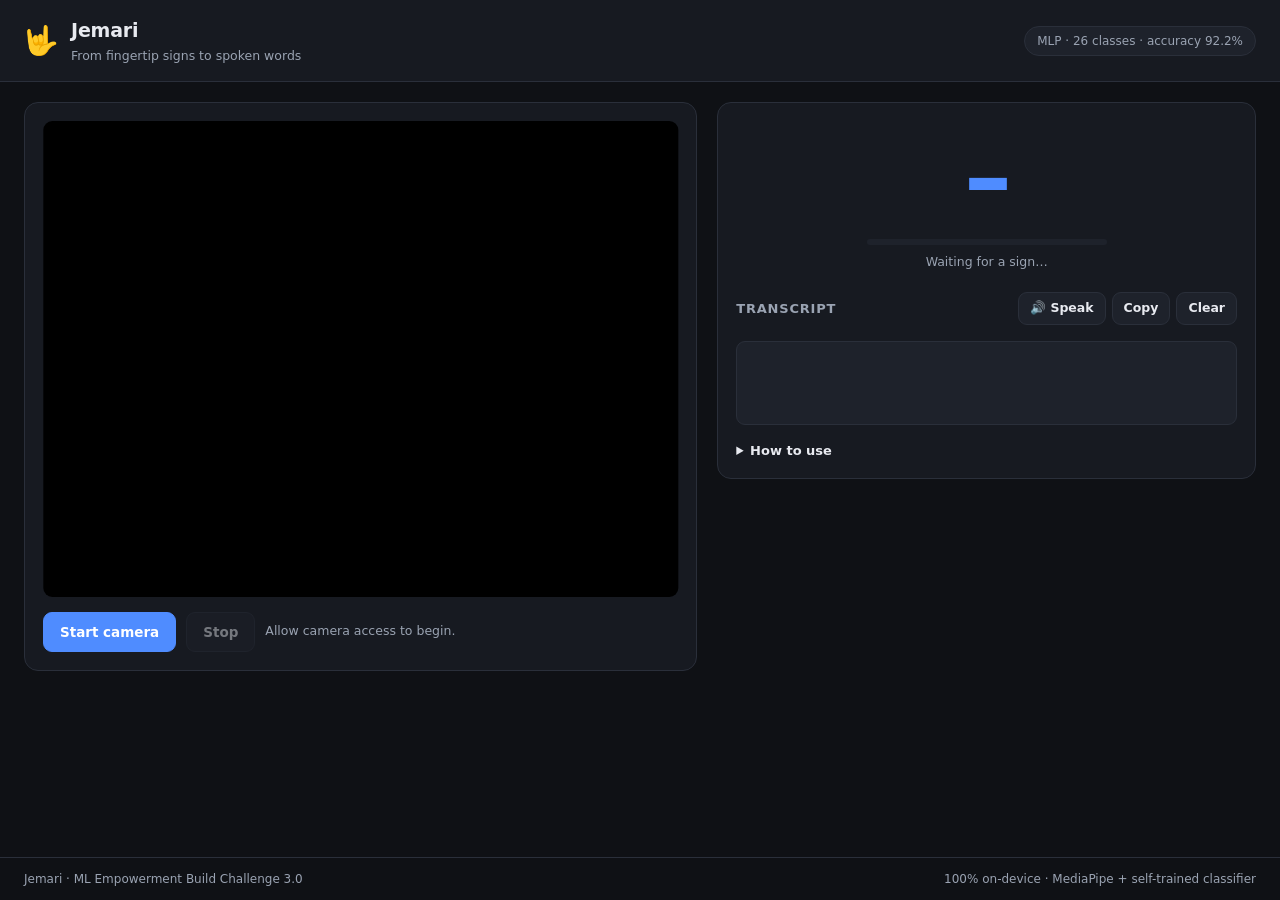
<file: jemari/web/index.html>
<!doctype html>
<html lang="en">
  <head>
    <meta charset="utf-8" />
    <meta name="viewport" content="width=device-width, initial-scale=1" />
    <title>Jemari — Sign Language Translator</title>
    <meta
      name="description"
      content="Translate BISINDO (Indonesian Sign Language) hand signs into text and speech in real time, entirely on your device."
    />
    <link rel="stylesheet" href="style.css" />
  </head>
  <body>
    <header class="topbar">
      <div class="brand">
        <span class="brand-mark" aria-hidden="true">🤟</span>
        <div>
          <h1>Jemari</h1>
          <p class="brand-sub">From fingertip signs to spoken words</p>
        </div>
      </div>
      <div class="model-badge" id="modelBadge">Loading model…</div>
    </header>

    <main class="layout">
      <!-- Left column: camera -->
      <section class="card stage" aria-label="Camera preview">
        <div class="mirror" id="mirror">
          <video id="video" playsinline muted></video>
          <canvas id="overlay"></canvas>
        </div>

        <div class="stage-controls">
          <button id="startBtn" class="btn btn-primary">Start camera</button>
          <button id="stopBtn" class="btn" disabled>Stop</button>
          <span class="hint" id="stageHint">Allow camera access to begin.</span>
        </div>
      </section>

      <!-- Right column: results -->
      <section class="card result" aria-label="Translation results">
        <div class="letter-box">
          <div class="letter" id="letter" aria-live="polite">–</div>
          <div class="meter">
            <div class="meter-fill" id="meterFill"></div>
          </div>
          <div class="letter-meta" id="letterMeta">Waiting for a sign…</div>
        </div>

        <div class="transcript-head">
          <h2>Transcript</h2>
          <div class="transcript-actions">
            <button id="speakBtn" class="btn btn-small">🔊 Speak</button>
            <button id="copyBtn" class="btn btn-small">Copy</button>
            <button id="clearBtn" class="btn btn-small">Clear</button>
          </div>
        </div>
        <p class="transcript" id="transcript" aria-live="polite"></p>

        <details class="tips">
          <summary>How to use</summary>
          <ul>
            <li>Center your hand in the frame, about 40 cm from the camera.</li>
            <li>Hold each sign for about a second until the letter appears.</li>
            <li>Even lighting helps recognition.</li>
            <li>Everything runs on your device — video is never sent to a server.</li>
            <li>Speech output is Bahasa Indonesia, matching the counter staff who listen.</li>
          </ul>
        </details>
      </section>
    </main>

    <footer class="footer">
      <span>Jemari · ML Empowerment Build Challenge 3.0</span>
      <span>100% on-device · MediaPipe + self-trained classifier</span>
    </footer>

    <script type="module" src="app.js"></script>
  </body>
</html>
</file>
<file: jemari/web/style.css>
:root {
  --bg: #0f1115;
  --surface: #171a21;
  --surface-2: #1e222b;
  --border: #2a2f3a;
  --text: #e8eaf0;
  --text-dim: #9aa3b2;
  --accent: #4f8cff;
  --accent-soft: rgba(79, 140, 255, 0.15);
  --danger: #ff6b6b;
  --success: #3ddc97;
  --radius: 14px;
  --radius-sm: 9px;
  --font: ui-sans-serif, system-ui, -apple-system, "Segoe UI", Roboto, "Helvetica Neue", Arial,
    "Noto Sans", sans-serif;
}

* {
  box-sizing: border-box;
}

body {
  margin: 0;
  min-height: 100vh;
  background: var(--bg);
  color: var(--text);
  font-family: var(--font);
  font-size: 15px;
  line-height: 1.5;
  display: flex;
  flex-direction: column;
}

/* ------------------------------- topbar -------------------------------- */

.topbar {
  display: flex;
  align-items: center;
  justify-content: space-between;
  gap: 16px;
  padding: 16px 24px;
  border-bottom: 1px solid var(--border);
  background: var(--surface);
}

.brand {
  display: flex;
  align-items: center;
  gap: 12px;
}

.brand-mark {
  font-size: 28px;
  line-height: 1;
}

.brand h1 {
  margin: 0;
  font-size: 19px;
  font-weight: 650;
  letter-spacing: -0.01em;
}

.brand-sub {
  margin: 2px 0 0;
  font-size: 12.5px;
  color: var(--text-dim);
}

.model-badge {
  font-size: 12px;
  color: var(--text-dim);
  background: var(--surface-2);
  border: 1px solid var(--border);
  border-radius: 999px;
  padding: 5px 12px;
  white-space: nowrap;
}

.model-badge.badge-error {
  color: var(--danger);
  border-color: rgba(255, 107, 107, 0.4);
  background: rgba(255, 107, 107, 0.08);
}

/* ------------------------------- layout -------------------------------- */

.layout {
  flex: 1;
  display: grid;
  grid-template-columns: minmax(0, 1.25fr) minmax(0, 1fr);
  gap: 20px;
  padding: 20px 24px;
  align-items: start;
}

@media (max-width: 900px) {
  .layout {
    grid-template-columns: 1fr;
  }
}

.card {
  background: var(--surface);
  border: 1px solid var(--border);
  border-radius: var(--radius);
  padding: 18px;
}

/* -------------------------------- stage -------------------------------- */

.mirror {
  position: relative;
  border-radius: var(--radius-sm);
  overflow: hidden;
  background: #000;
  aspect-ratio: 4 / 3;
  transform: scaleX(-1); /* tampilan selfie yang natural */
}

.mirror video,
.mirror canvas {
  position: absolute;
  inset: 0;
  width: 100%;
  height: 100%;
  object-fit: cover;
}

.stage-controls {
  display: flex;
  align-items: center;
  gap: 10px;
  margin-top: 14px;
  flex-wrap: wrap;
}

.hint {
  font-size: 12.5px;
  color: var(--text-dim);
}

/* ------------------------------- tombol -------------------------------- */

.btn {
  font: inherit;
  font-size: 13.5px;
  font-weight: 550;
  color: var(--text);
  background: var(--surface-2);
  border: 1px solid var(--border);
  border-radius: var(--radius-sm);
  padding: 9px 16px;
  cursor: pointer;
  transition: background 0.15s ease, border-color 0.15s ease, opacity 0.15s ease;
}

.btn:hover:not(:disabled) {
  border-color: var(--accent);
}

.btn:disabled {
  opacity: 0.45;
  cursor: not-allowed;
}

.btn-primary {
  background: var(--accent);
  border-color: var(--accent);
  color: #fff;
}

.btn-primary:hover:not(:disabled) {
  background: #3d7bf0;
}

.btn-small {
  padding: 6px 11px;
  font-size: 12.5px;
}

.btn-danger {
  color: var(--danger);
  border-color: rgba(255, 107, 107, 0.35);
}

/* ------------------------------- hasil --------------------------------- */

.result {
  display: flex;
  flex-direction: column;
  gap: 16px;
}

.letter-box {
  text-align: center;
  padding: 8px 0 4px;
}

.letter {
  font-size: 96px;
  font-weight: 700;
  line-height: 1;
  letter-spacing: -0.03em;
  color: var(--accent);
  font-variant-numeric: tabular-nums;
}

.meter {
  height: 6px;
  background: var(--surface-2);
  border-radius: 999px;
  overflow: hidden;
  margin: 14px auto 8px;
  max-width: 240px;
}

.meter-fill {
  height: 100%;
  width: 0%;
  background: var(--accent);
  border-radius: 999px;
  transition: width 0.12s linear;
}

.letter-meta {
  font-size: 12.5px;
  color: var(--text-dim);
}

.transcript-head {
  display: flex;
  align-items: center;
  justify-content: space-between;
  gap: 10px;
}

.transcript-head h2 {
  margin: 0;
  font-size: 13px;
  font-weight: 600;
  text-transform: uppercase;
  letter-spacing: 0.06em;
  color: var(--text-dim);
}

.transcript-actions {
  display: flex;
  gap: 6px;
}

.transcript {
  min-height: 84px;
  margin: 0;
  padding: 14px;
  background: var(--surface-2);
  border: 1px solid var(--border);
  border-radius: var(--radius-sm);
  font-size: 20px;
  line-height: 1.6;
  letter-spacing: 0.04em;
  overflow-y: auto;
  max-height: 180px;
}

.tips {
  font-size: 13px;
  color: var(--text-dim);
}

.tips summary {
  cursor: pointer;
  color: var(--text);
  font-weight: 550;
}

.tips ul {
  margin: 10px 0 0;
  padding-left: 18px;
}

/* ------------------------------ capture -------------------------------- */

.capture-grid {
  display: grid;
  grid-template-columns: minmax(0, 1fr) minmax(0, 1fr);
  gap: 20px;
}

@media (max-width: 900px) {
  .capture-grid {
    grid-template-columns: 1fr;
  }
}

.field {
  display: flex;
  flex-direction: column;
  gap: 6px;
}

.field label {
  font-size: 12px;
  font-weight: 600;
  text-transform: uppercase;
  letter-spacing: 0.05em;
  color: var(--text-dim);
}

input[type="text"],
input[type="number"],
select {
  font: inherit;
  font-size: 14px;
  color: var(--text);
  background: var(--surface-2);
  border: 1px solid var(--border);
  border-radius: var(--radius-sm);
  padding: 9px 12px;
}

input:focus,
select:focus,
button:focus-visible {
  outline: 2px solid var(--accent);
  outline-offset: 1px;
}

.row {
  display: flex;
  gap: 10px;
  align-items: flex-end;
  flex-wrap: wrap;
}

table.classes {
  width: 100%;
  border-collapse: collapse;
  font-size: 13.5px;
}

table.classes th,
table.classes td {
  text-align: left;
  padding: 8px 10px;
  border-bottom: 1px solid var(--border);
}

table.classes th {
  font-size: 11.5px;
  text-transform: uppercase;
  letter-spacing: 0.05em;
  color: var(--text-dim);
}

table.classes td.num {
  font-variant-numeric: tabular-nums;
  text-align: right;
}

.pill {
  display: inline-block;
  padding: 2px 9px;
  border-radius: 999px;
  font-size: 12px;
  background: var(--accent-soft);
  color: var(--accent);
}

.pill-warn {
  background: rgba(255, 193, 7, 0.14);
  color: #ffc107;
}

.ref-pred-row {
  display: flex;
  gap: 16px;
  margin-top: 14px;
  align-items: stretch;
  flex-wrap: wrap;
}

.ref-box {
  flex: 1 1 240px;
  min-width: 0;
}

.pred-box {
  flex: 0 0 170px;
  text-align: center;
  background: var(--surface-2);
  border: 1px solid var(--border);
  border-radius: var(--radius-sm);
  padding: 10px;
}

.ref-label {
  font-size: 12px;
  font-weight: 600;
  text-transform: uppercase;
  letter-spacing: 0.05em;
  color: var(--text-dim);
  margin-bottom: 8px;
}

.ref-images {
  display: flex;
  gap: 8px;
  flex-wrap: wrap;
}

.ref-images img {
  width: 74px;
  height: 56px;
  object-fit: cover;
  border-radius: 6px;
  border: 1px solid var(--border);
  background: #000;
}

.ref-empty {
  font-size: 12.5px;
  color: var(--text-dim);
}

.pred-letter {
  font-size: 44px;
  font-weight: 700;
  line-height: 1.1;
  color: var(--accent);
}

.progress {
  height: 8px;
  background: var(--surface-2);
  border-radius: 999px;
  overflow: hidden;
  margin-top: 12px;
}

.progress-fill {
  height: 100%;
  width: 0%;
  background: var(--success);
  transition: width 0.1s linear;
}

.status {
  font-size: 13px;
  color: var(--text-dim);
  min-height: 20px;
}

.status.ok {
  color: var(--success);
}

.status.err {
  color: var(--danger);
}

.notice {
  background: var(--surface-2);
  border: 1px solid var(--border);
  border-left: 3px solid var(--accent);
  border-radius: var(--radius-sm);
  padding: 12px 14px;
  font-size: 13px;
  color: var(--text-dim);
}

.notice code {
  color: var(--text);
  background: rgba(255, 255, 255, 0.06);
  padding: 1px 5px;
  border-radius: 4px;
  font-size: 12.5px;
}

/* ------------------------------- footer -------------------------------- */

.footer {
  display: flex;
  justify-content: space-between;
  gap: 12px;
  padding: 12px 24px;
  border-top: 1px solid var(--border);
  font-size: 12px;
  color: var(--text-dim);
  flex-wrap: wrap;
}
</file>
